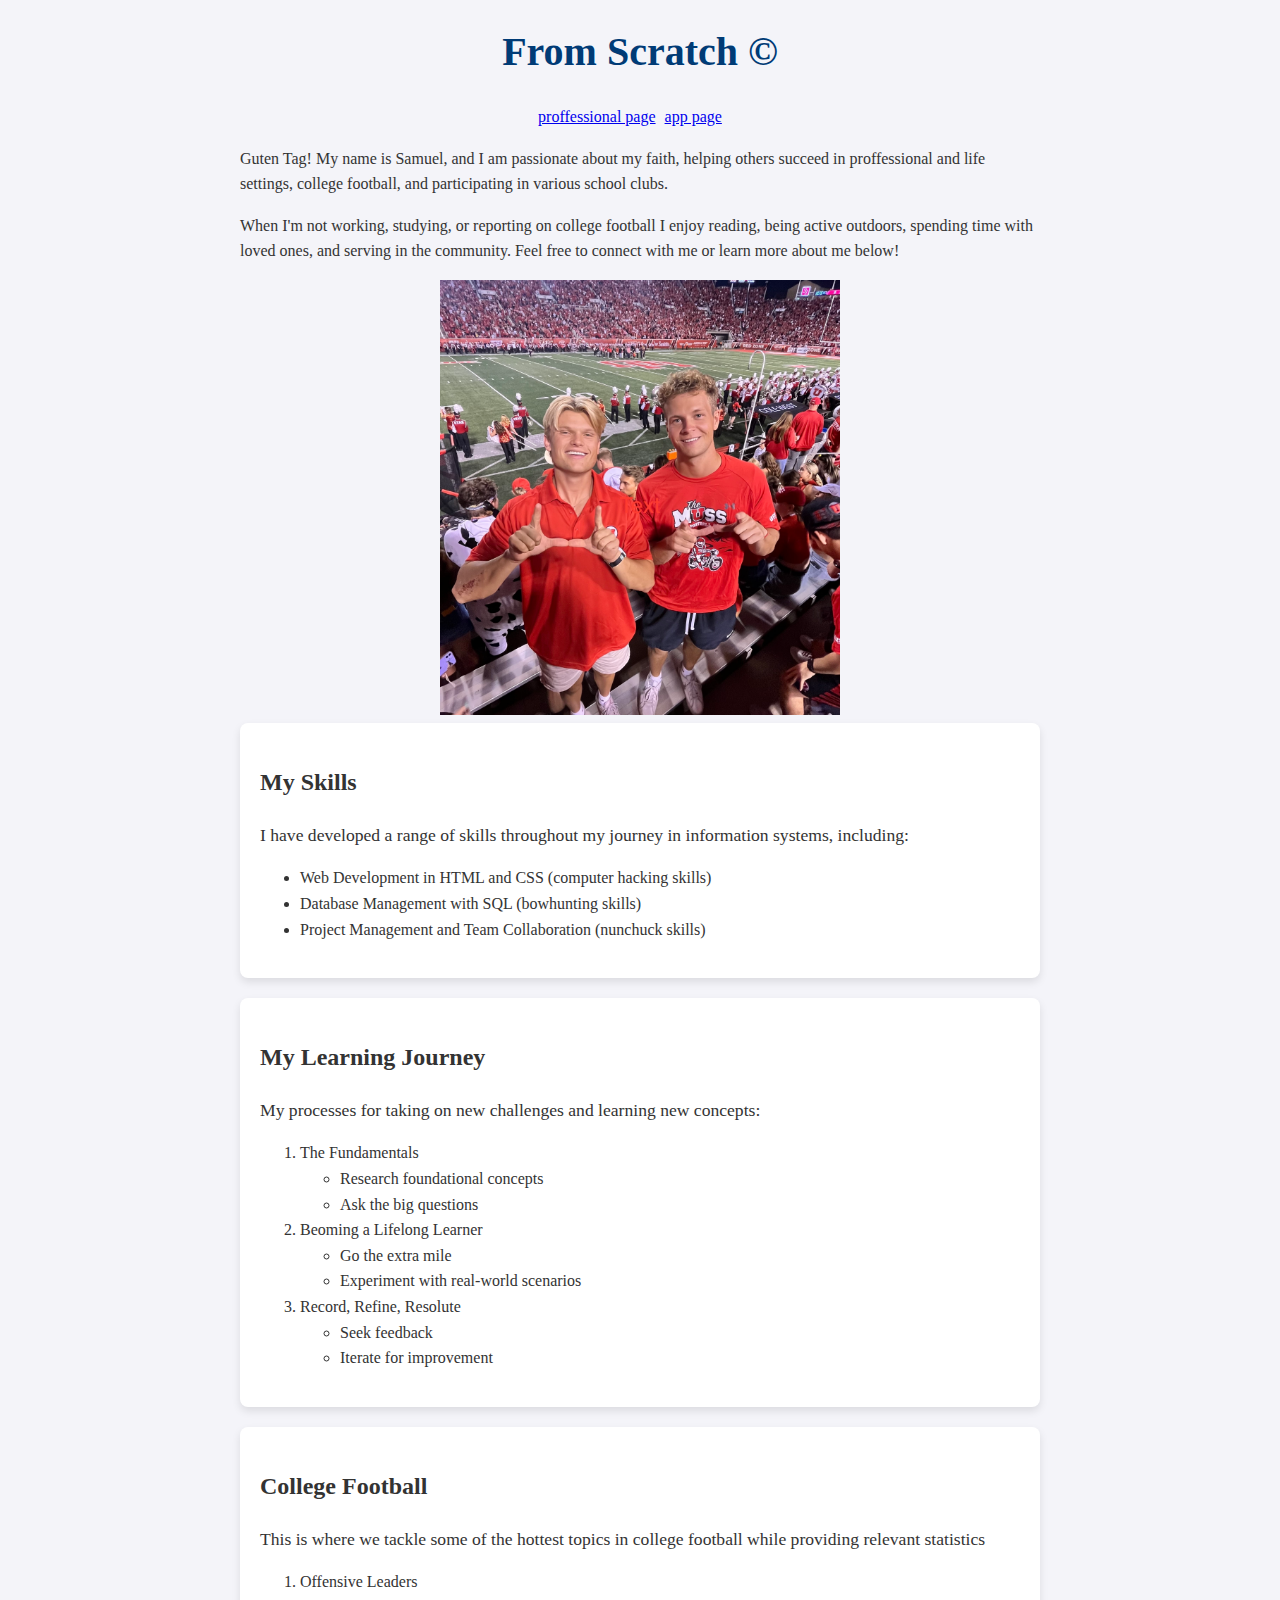
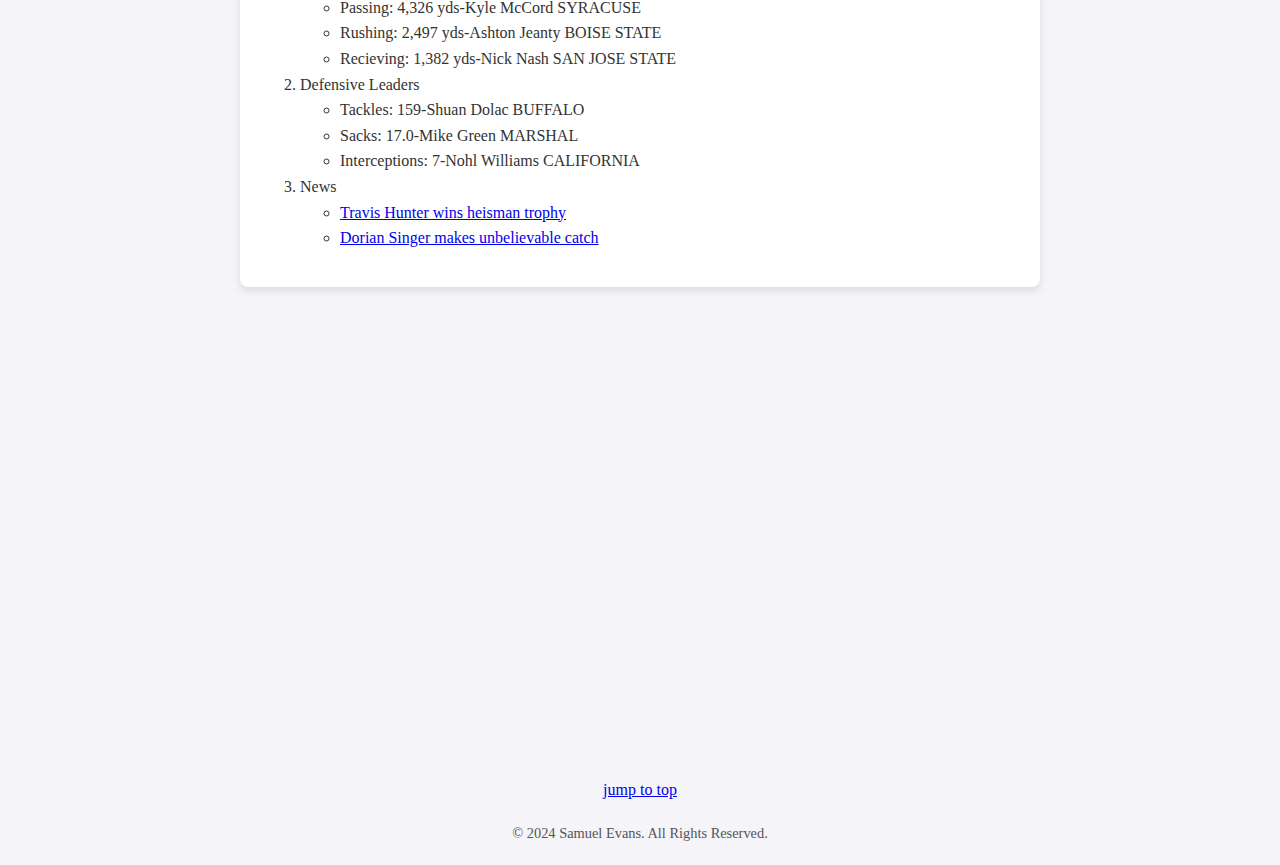
<file: fromscratch.html>
<!DOCTYPE html>
<html lang="en">
<head>
    <meta charset="UTF-8">
    <meta name="viewport" content="width=device-width, initial-scale=1.0">
    <title>Scratchy</title>
    <link rel="stylesheet" href="mystyles.css">
</head>
<body>
    <div class="container">
        <header>
            <h1>From Scratch &copy</h1>
        </header>
            <section>
                <center><a href="file:///Users/samevans/Desktop/HTML%20project/startbootstrap-clean-blog-gh-pages/index.html#!">proffessional page</a> <a class="content4" href="webapp.html">app page</a></center>
            </section>

            <section>
                
                    <p>Guten Tag! My name is Samuel, and I am passionate about my faith, helping others succeed in proffessional and life settings, college football, and participating in various school clubs.</p>
                    <!-- <p> I am a aspiring disciple of Jesus Christ and am very active in His church.  -->
                        <!-- I am currently studying Accounting and love exploring how a foundational knowledge of finances can solve real world business problems. -->
                    <!-- </p> -->
                   
                    <p>When I'm not working, studying, or reporting on college football I enjoy reading, being active outdoors, spending time with loved ones, and serving in the community. Feel free to connect with me or learn more about me below!</p>
                    <center> <img src="Utes photo 2.JPG" alt="Go Utes!" width="50%" height="50%" ></center>
                    <!-- Additional Box 1 -->
                <section class="content">
                    <h2>My Skills</h2>
                    <p>I have developed a range of skills throughout my journey in information systems, including:</p>
                    <ul>
                        <li>Web Development in HTML and CSS (computer hacking skills) </li>
                        <li>Database Management with SQL (bowhunting skills)</li>
                        <li>Project Management and Team Collaboration (nunchuck skills)</li>
                    </ul>
                </section>

                <!-- Additional Box 2 -->
                <section class="content2" class="margin">
                    <h2>My Learning Journey</h2>
                    <p>My processes for taking on new challenges and learning new concepts:</p>
                    <ol>
                        <li>The Fundamentals
                            <ul>
                                <li>Research foundational concepts</li>
                                <li>Ask the big questions</li>
                            </ul>
                        </li>
                        <li>Beoming a Lifelong Learner
                            <ul>
                                <li>Go the extra mile</li>
                                <li>Experiment with real-world scenarios</li>
                            </ul>
                        </li>
                        <li>Record, Refine, Resolute
                            <ul>
                                <li>Seek feedback</li>
                                <li>Iterate for improvement</li>
                            </ul>
                        </li>
                    </ol>
                </section>

            

            </section>
        
       

        <section class="content3">
            <h2> College Football</h2>
                <p>This is where we tackle some of the hottest topics in college football while providing relevant statistics</p>
                <ol>
                    <li>Offensive  Leaders
                        <ul>
                            <li>Passing: 4,326 yds-Kyle McCord SYRACUSE</li>
                            <li>Rushing: 2,497 yds-Ashton Jeanty BOISE STATE</li>
                            <li>Recieving: 1,382 yds-Nick Nash SAN JOSE STATE</li>
                        </ul>
                    </li>
                    <li>Defensive Leaders
                        <ul>
                            <li>Tackles: 159-Shuan Dolac BUFFALO</li>
                            <li>Sacks: 17.0-Mike Green MARSHAL</li>
                            <li>Interceptions: 7-Nohl Williams CALIFORNIA</li>
                        </ul>
                    </li>
                    <li>News
                        <ul>
                            <li> <a href="https://www.espn.com.au/college-football/story/_/id/42973895/colorado-two-way-star-travis-hunter-wins-heisman-trophy" target="_blank">Travis Hunter wins heisman trophy</a></li>
                            <li><a href="https://www.espn.com/watch/player/_/id/41365664" target="_blank">Dorian Singer makes unbelievable catch</a> </li>
                        </ul>
                    </li>
                </ol>
        </section>
            <div class='tableauPlaceholder' id='viz1734465915789' style='position: relative'><noscript><a href='#'>
                <img alt='College Football Map ' src='https:&#47;&#47;public.tableau.com&#47;static&#47;images&#47;WC&#47;WCKY9NTF8&#47;1_rss.png' 
                style='border: none' /></a></noscript><object class='tableauViz'  style='display:none;'><param name='host_url' 
                value='https%3A%2F%2Fpublic.tableau.com%2F' /> <param name='embed_code_version' value='3' /> <param name='path' value='shared&#47;WCKY9NTF8' /> 
                <param name='toolbar' value='yes' /><param name='static_image' value='https:&#47;&#47;public.tableau.com&#47;static&#47;images&#47;WC&#47;WCKY9NTF8&#47;1.png' /> 
                <param name='animate_transition' value='yes' /><param name='display_static_image' value='yes' /><param name='display_spinner' value='yes' />
                <param name='display_overlay' value='yes' /><param name='display_count' value='yes' /><param name='language' value='en-US' /></object>
            </div>                <script type='text/javascript'>                    var divElement = document.getElementById('viz1734465915789');                   
             var vizElement = divElement.getElementsByTagName('object')[0];                    
             if ( divElement.offsetWidth > 800 ) { vizElement.style.width='100%';vizElement.style.height=(divElement.offsetWidth*0.75)+'px';} 
             else if ( divElement.offsetWidth > 500 ) { vizElement.style.width='100%';vizElement.style.height=(divElement.offsetWidth*0.75)+'px';} 
             else { vizElement.style.width='100%';vizElement.style.height=(divElement.offsetWidth*1.77)+'px';}                     
             var scriptElement = document.createElement('script');                    scriptElement.src = 'https://public.tableau.com/javascripts/api/viz_v1.js';                 
                vizElement.parentNode.insertBefore(scriptElement, vizElement);                </script>

<div class="video-container">
    <iframe 
        width="560" 
        height="315" 
        src="https://www.youtube.com/embed/GHs2U3Qmc8A?si=tlPOL0832hHqTwLf"  
        title="YouTube video player" 
        frameborder="0" 
        allow="accelerometer; autoplay; clipboard-write; encrypted-media; gyroscope; picture-in-picture" 
        allowfullscreen>
    </iframe>
</div>


<center><a href="#top">jump to top</a></center>
       <div class="footer"> <footer>
            <p>&copy; 2024 Samuel Evans. All Rights Reserved.</p>
        </footer>
        </div> 
    </div>
</body>
</html>
</file>
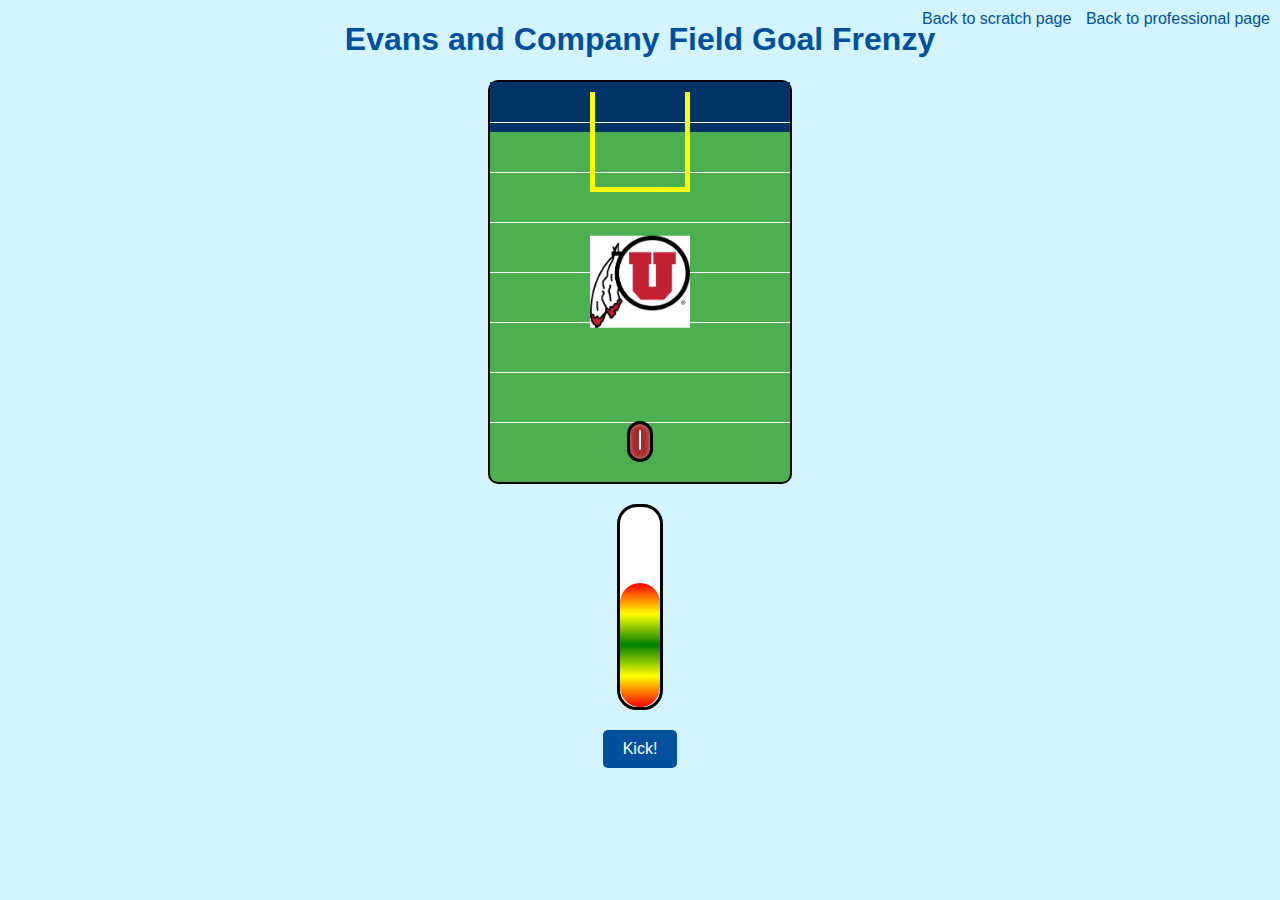
<file: webapp.html>
<!DOCTYPE html>
<html lang="en">
<head>
    <meta charset="UTF-8">
    <meta name="viewport" content="width=device-width, initial-scale=1.0">
    <title>Field Goal Kicking Game</title>
    <style>
        body {
            font-family: Arial, sans-serif;
            text-align: center;
            margin: 0;
            padding: 0;
            background-color: #d3f4ff;
        }

        .game-container {
            margin: 20px auto;
            max-width: 600px;
        }

        h1 {
            color: #00509e;
        }

        /* Links in top-right corner */
        .links {
            position: absolute;
            top: 10px;
            right: 10px;
        }

        .links a {
            color: #00509e;
            font-size: 16px;
            margin-left: 10px;
            text-decoration: none;
        }

        .links a:hover {
            text-decoration: underline;
        }

        .field {
            position: relative;
            width: 300px;
            height: 400px;
            margin: 20px auto;
            background: #4caf50;
            border: 2px solid #000;
            border-radius: 10px;
        }

        /* Endzone (Dark Blue) */
        .endzone {
            position: absolute;
            top: 0;
            left: 0;
            width: 100%;
            height: 50px;
            background: #003366;
        }

        /* Yard Lines */
        .yard-line {
            position: absolute;
            left: 0;
            right: 0;
            height: 1px;
            background-color: white;
            z-index: 1;
        }

        .yard-line:nth-child(odd) {
            top: 40px;
        }

        .yard-line:nth-child(even) {
            top: 90px;
        }

        .goalposts {
            position: absolute;
            top: 10px; /* Start the goalposts at the beginning of the endzone */
            left: 50%;
            transform: translateX(-50%);
            width: 100px;
            height: 200px;
            z-index: 2;
        }

        .post {
            position: absolute;
            background: yellow;
        }

        .left-post, .right-post {
            width: 5px;
            height: 100px;
        }

        .left-post {
            left: 0;
            bottom: 100px;
        }

        .right-post {
            right: 0;
            bottom: 100px;
        }

        .crossbar {
            position: absolute;
            bottom: 100px;
            left: 0;
            right: 0;
            height: 5px;
            background: yellow;
        }

        .ball {
            position: absolute;
            bottom: 20px;
            left: 50%;
            transform: translateX(-50%);
            width: 20px; /* Corrected width for American football */
            height: 35px; /* Corrected height for American football */
            background: brown;
            border-radius: 20px; /* Adjusted to make the ball oval */
            border: 3px solid black; /* Changed border to black */
            box-shadow: inset 0 0 5px rgba(255, 255, 255, 0.5);
            z-index: 3; /* Ensure ball is on top of everything else */
        }

        /* Inside stitching of the ball (single vertical line) */
        .ball::before {
            content: '';
            position: absolute;
            top: 6px;
            left: 9px;
            width: 2px;
            height: 20px;
            background: white;
            border-radius: 2px;
        }

        /* University of Utah logo at the center of the field */
        .utah-logo {
            position: absolute;
            top: 50%;
            left: 50%;
            transform: translate(-50%, -50%);
            width: 100px; /* Adjust the size of the logo */
            height: auto;
            z-index: 2; /* Make sure the logo is above the yard lines, but below the ball */
        }

        .accuracy-meter {
            position: relative;
            width: 40px;
            height: 200px;
            margin: 20px auto;
            border: 3px solid #000;
            background: #fff;
            border-radius: 20px;
            overflow: hidden;
        }

        .meter-bar {
            position: absolute;
            width: 100%;
            height: 0%;
            background: linear-gradient(180deg, red, yellow, green, yellow, red);
            bottom: 0;
            border-radius: 20px;
        }

        button {
            padding: 10px 20px;
            font-size: 16px;
            background-color: #00509e;
            color: #fff;
            border: none;
            border-radius: 5px;
            cursor: pointer;
        }

        button:hover {
            background-color: #003f73;
        }

        #result {
            margin-top: 20px;
            font-size: 18px;
            font-weight: bold;
        }
    </style>
</head>
<body>
    <div class="links">
        <a href="fromscratch.html">Back to scratch page</a>
        <a href="index.html">Back to professional page</a>
    </div>

    <div class="game-container">
        <h1>Evans and Company Field Goal Frenzy</h1>
        <div class="field">
            <!-- Endzone -->
            <div class="endzone"></div>
            <!-- Yard Lines -->
            <div class="yard-line" style="top: 40px;"></div>
            <div class="yard-line" style="top: 90px;"></div>
            <div class="yard-line" style="top: 140px;"></div>
            <div class="yard-line" style="top: 190px;"></div>
            <div class="yard-line" style="top: 240px;"></div>
            <div class="yard-line" style="top: 290px;"></div>
            <div class="yard-line" style="top: 340px;"></div>
            <!-- University of Utah logo -->
            <img src="f59mntuxy6z31v0gapgueoyg2.png" alt="University of Utah Logo" class="utah-logo">
            <!-- Goalposts -->
            <div class="goalposts">
                <div class="post left-post"></div>
                <div class="post right-post"></div>
                <div class="crossbar"></div>
            </div>
            <div class="ball" id="football"></div>
        </div>
        <div class="accuracy-meter">
            <div class="meter-bar" id="meter-bar"></div>
        </div>
        <button id="kick-button">Kick!</button>
        <p id="result"></p>
    </div>

    <script>
        const ball = document.getElementById("football");
        const button = document.getElementById("kick-button");
        const result = document.getElementById("result");
        const meterBar = document.getElementById("meter-bar");

        let meterDirection = 1; // 1 for up, -1 for down
        let meterValue = 0; // Represents accuracy percentage (0-100)

        // Start the accuracy meter animation
        function startMeter() {
            setInterval(() => {
                meterValue += meterDirection * 2;
                if (meterValue >= 100 || meterValue <= 0) {
                    meterDirection *= -1; // Reverse direction at edges
                }
                meterBar.style.height = `${meterValue}%`;
            }, 20);
        }

        // Kick the ball
        button.addEventListener("click", () => {
            const accuracy = meterValue; // Use current meter value as accuracy
            let isGoal = false;

            // Animate the ball
            ball.style.transition = "all 1s ease";
            ball.style.bottom = "300px";

            // Allow the ball to move left or right, depending on accuracy
            const ballPositionX = accuracy > 40 && accuracy < 60 ? "50%" : accuracy < 40 ? "35%" : "65%";
            ball.style.left = ballPositionX;

            // Check if it's a goal (allowing a little buffer beyond the goalposts)
            setTimeout(() => {
                if (accuracy > 35 && accuracy < 65) {
                    isGoal = true;
                    result.textContent = "The kick is good! 🎉";
                    result.style.color = "green";
                } else {
                    result.textContent = "No good! 😢";
                    result.style.color = "red";
                }

                // Reset ball position
                setTimeout(() => {
                    ball.style.transition = "none";
                    ball.style.bottom = "20px";
                    ball.style.left = "50%";
                }, 1000);
            }, 1000);
        });

        startMeter(); // Start the meter animation
    </script>
</body>
</html>
</file>
<file: mystyles.css>
/* General Styles */
body {
    margin: 0;
    font-family: 'noto serif';
    font-size: 16px;
    line-height: 1.6;
    background-color: #f4f4f9; /* Light gray background for professionalism */
    color: #333; /* Dark gray for text readability */
}

/* Container */
.container {
    width: 800px;
    margin: 0 auto;
    padding: 20px
}

/* Header Styles */
header {
    text-align: center;
    margin-bottom: 20px;
}

header h1 {
    font-size: 2.5em;
    color: #003b76; /* A professional blue */
    margin: 0;

}



/* Content Section */
.content {
    background-color: #ffffff; /* White background for contrast */
    border-radius: 8px;
    padding: 20px;
    box-shadow: 0 4px 8px rgba(0, 0, 0, 0.1); /* Subtle shadow for depth */
    margin-bottom: 20px;
}

.content p {
    margin: 10px 0;
    font-size: 1.1em;
}
/* Content Section 2 */
.content2 {
    background-color: #ffffff; /* White background for contrast */
    border-radius: 8px;
    padding: 20px;
    box-shadow: 0 4px 8px rgba(0, 0, 0, 0.1); /* Subtle shadow for depth */
    margin-bottom: 5px
}

.content2 p {
    margin: 10px 0;
    font-size: 1.1em;
}

/* Content Section 3 */
.content3 {
    margin-top: 20px;
    background-color: #ffffff; /* White background for contrast */
    border-radius: 8px;
    padding: 20px;
    box-shadow: 0 4px 8px rgba(0, 0, 0, 0.1); /* Subtle shadow for depth */
    margin-bottom: 20px
}

.content3 p {
    margin: 10px 0;
    font-size: 1.1em;
}
 
/* Footer */
footer {
    text-align: center;
    margin-top: 20px;
    font-size: 0.9em;
    color: #555; /* Slightly lighter text */
}

footer p {
    margin: 0;
}

h3{
    font-size: larger;
}

.video-container {
    position: relative;
    padding-bottom: 56.25%; /* 16:9 aspect ratio */
    height: 0;
    overflow: hidden;
    max-width: 100%; /* Ensures it doesn't exceed the container width */
    margin: 20px 0; /* Adds spacing above and below */
}

.video-container iframe {
    margin-top: 20px;
    position: absolute;
    top: 0;
    left: 0;
    width: 100%;
    height: 100%;
    border: none; /* Removes iframe border */
}

.content4{
    margin-left: 5px;
    margin-bottom: 10px;
    margin-right: 20px;
}

.content5{
margin-left: 600px;
margin-bottom: 10px;
}
</file>
